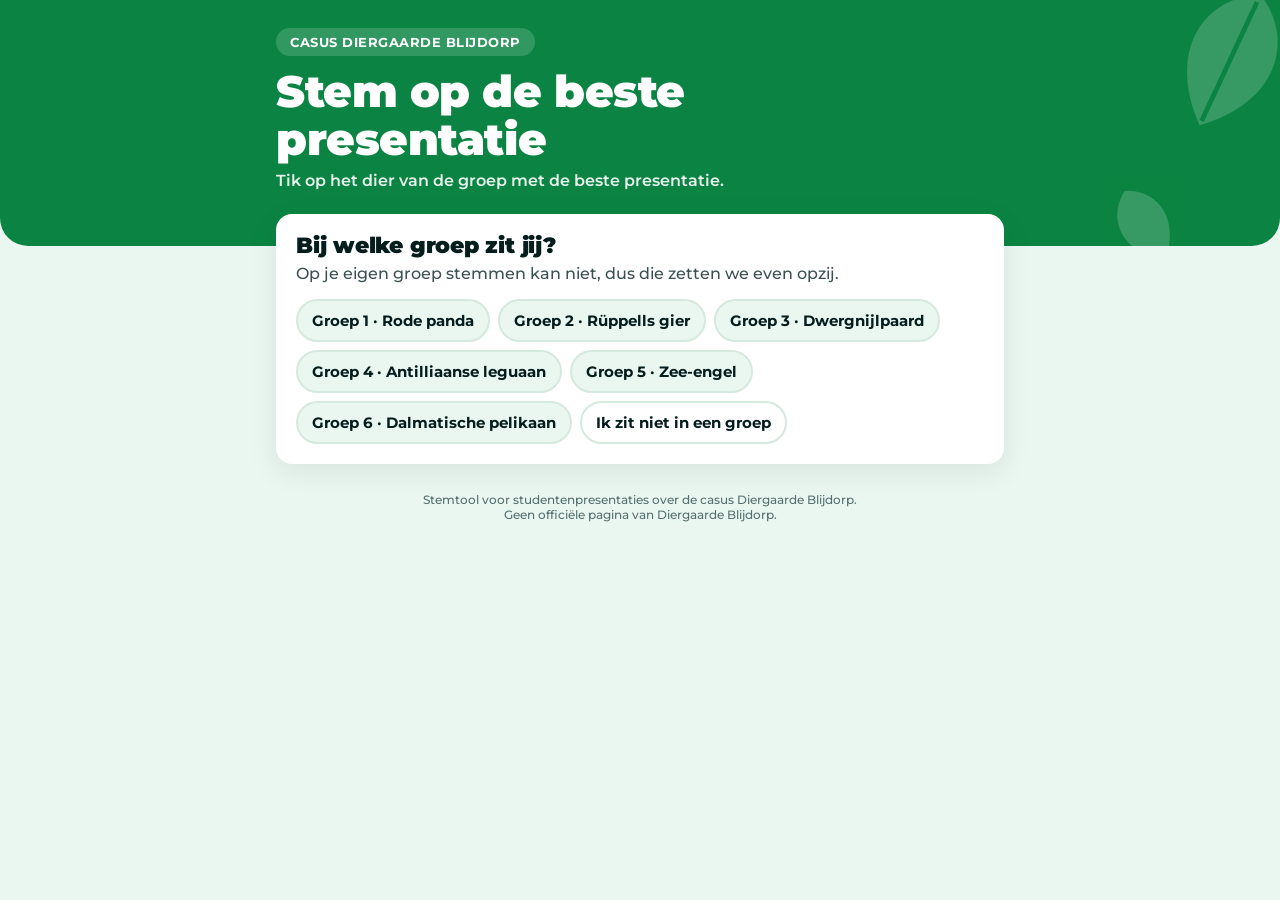
<file: index.html>
<!DOCTYPE html>
<html lang="nl">
<head>
<meta charset="utf-8">
<meta name="viewport" content="width=device-width,initial-scale=1,viewport-fit=cover">
<title>Stem op de beste presentatie</title>
<meta name="theme-color" content="#0B8443">
<link rel="preconnect" href="https://fonts.googleapis.com"><link rel="preconnect" href="https://fonts.gstatic.com" crossorigin>
<link href="https://fonts.googleapis.com/css2?family=Montserrat:wght@500;600;700;800;900&display=swap" rel="stylesheet">
<link rel="stylesheet" href="style.css">
<link rel="icon" href="data:image/svg+xml,<svg xmlns='http://www.w3.org/2000/svg' viewBox='0 0 100 100'><text y='.9em' font-size='90'>🌿</text></svg>">
</head>
<body>
<header class="kop">
  <svg class="blad" style="width:160px;right:-30px;top:-20px;transform:rotate(25deg)" viewBox="0 0 100 100"><path d="M50 5 C80 20 90 60 50 95 C10 60 20 20 50 5Z"/><path d="M50 10 L50 92" stroke="#0B8443" stroke-width="3"/></svg>
  <svg class="blad" style="width:90px;right:90px;bottom:-25px;transform:rotate(-30deg)" viewBox="0 0 100 100"><path d="M50 5 C80 20 90 60 50 95 C10 60 20 20 50 5Z"/></svg>
  <div class="wrap">
    <span class="label" id="subtitel"></span>
    <h1 id="titel"></h1>
    <p>Tik op het dier van de groep met de beste presentatie.</p>
  </div>
</header>

<main class="wrap">
  <!-- Stap 1: eigen groep -->
  <section class="paneel" id="stap-eigen">
    <h2>Bij welke groep zit jij?</h2>
    <p class="hint">Op je eigen groep stemmen kan niet, dus die zetten we even opzij.</p>
    <div class="chips" id="eigen-chips"></div>
  </section>

  <!-- Stap 2: stemmen -->
  <section class="paneel verborgen" id="stap-stem">
    <h2>Wie gaf de beste presentatie?</h2>
    <p class="hint" id="stem-hint">Kies één groep.</p>
    <div class="kaarten" id="kaarten"></div>
    <div id="fout" class="melding fout verborgen"></div>
    <div class="balk">
      <button class="knop" id="stemknop" disabled>Kies een dier</button>
    </div>
    <button class="link" id="terug">← Andere eigen groep kiezen</button>
  </section>

  <!-- Klaar -->
  <section class="paneel klaar verborgen" id="stap-klaar">
    <div id="klaar-dier"></div>
    <h2>Bedankt voor je stem!</h2>
    <p id="klaar-tekst"></p>
    <p class="hint" style="margin-top:14px">De uitslag zie je straks op het grote scherm.</p>
  </section>

  <div id="config-fout" class="melding fout verborgen" style="margin-top:16px">
    De stemtool is nog niet gekoppeld aan Firebase. Vul <b>config.js</b> in, of open de pagina met <b>?demo</b> om te testen.
  </div>
</main>

<footer class="voet">Stemtool voor studentenpresentaties over de casus Diergaarde Blijdorp.<br>Geen officiële pagina van Diergaarde Blijdorp.</footer>

<script src="config.js"></script>
<script src="animals.js"></script>
<script type="module">
import { stem, demo, geconfigureerd } from "./db.js";
const C = window.STEM_CONFIG, SVG = window.DIEREN_SVG;
const $ = id => document.getElementById(id);
$("titel").textContent = C.titel; $("subtitel").textContent = C.subtitel + (demo ? " · DEMO" : "");

const opslag = {
  get(k){ try { return localStorage.getItem(k); } catch { return null; } },
  set(k,v){ try { localStorage.setItem(k,v); } catch {} }
};
const SLEUTEL = "stemtool-blijdorp-" + (demo ? "demo" : (C.firebase.projectId || ""));
function nieuweId(){
  if (crypto.randomUUID) return crypto.randomUUID();
  return "xxxxxxxx-xxxx-4xxx-yxxx-xxxxxxxxxxxx".replace(/[xy]/g,c=>{const r=Math.random()*16|0;return (c==="x"?r:(r&3|8)).toString(16);});
}
if (new URLSearchParams(location.search).has("opnieuw")) { try { localStorage.removeItem(SLEUTEL + "-id"); localStorage.removeItem(SLEUTEL + "-gestemd"); } catch {} history.replaceState(null, "", location.pathname + (demo ? "?demo" : "")); }
let voterId = opslag.get(SLEUTEL + "-id"); if (!voterId) { voterId = nieuweId(); opslag.set(SLEUTEL + "-id", voterId); }

let eigen = 0, gekozen = null;
const groep = id => C.groepen.find(g => g.id === id);

function toon(stap){ ["stap-eigen","stap-stem","stap-klaar"].forEach(s => $(s).classList.toggle("verborgen", s !== stap)); window.scrollTo({top:0}); }

function toonKlaar(id){
  const g = groep(id);
  $("klaar-dier").innerHTML = SVG[id] || "";
  $("klaar-tekst").textContent = g ? `Je stemde op ${g.groep}: ${g.dier}.` : "";
  toon("stap-klaar");
}

// Al gestemd op deze telefoon?
const eerder = parseInt(opslag.get(SLEUTEL + "-gestemd"), 10);
if (!demo && !geconfigureerd) { $("config-fout").classList.remove("verborgen"); }

// Stap 1
const chips = $("eigen-chips");
C.groepen.forEach(g => {
  const b = document.createElement("button");
  b.className = "chip"; b.textContent = `${g.groep} · ${g.dier}`;
  b.onclick = () => { eigen = g.id; bouwKaarten(); toon("stap-stem"); };
  chips.appendChild(b);
});
const geen = document.createElement("button");
geen.className = "chip geen"; geen.textContent = "Ik zit niet in een groep";
geen.onclick = () => { eigen = 0; bouwKaarten(); toon("stap-stem"); };
chips.appendChild(geen);

// Stap 2
function bouwKaarten(){
  gekozen = null; updateKnop();
  $("fout").classList.add("verborgen");
  const k = $("kaarten"); k.innerHTML = "";
  C.groepen.forEach(g => {
    const b = document.createElement("button");
    b.className = "kaart"; b.dataset.id = g.id;
    b.innerHTML = (SVG[g.id] || "") +
      `<span class="groep" style="background:${g.kleur}"></span><h3></h3><p></p>` +
      (g.id === eigen ? `<span class="eigen">Jouw groep</span>` : "");
    b.querySelector(".groep").textContent = g.groep;
    b.querySelector("h3").textContent = g.dier;
    b.querySelector("p").textContent = g.weetje;
    if (g.id === eigen) b.disabled = true;
    b.onclick = () => { gekozen = g.id; [...k.children].forEach(c => c.classList.toggle("gekozen", +c.dataset.id === g.id)); updateKnop(); };
    k.appendChild(b);
  });
  $("terug").classList.toggle("verborgen", !C.vraagEigenGroep);
}
function updateKnop(){
  const b = $("stemknop");
  if (!gekozen) { b.disabled = true; b.textContent = "Kies een dier"; return; }
  b.disabled = false; b.textContent = `Stem op ${groep(gekozen).dier}`;
}
$("terug").onclick = () => toon("stap-eigen");

$("stemknop").onclick = async () => {
  if (!gekozen) return;
  if (!demo && !geconfigureerd) { $("config-fout").classList.remove("verborgen"); return; }
  const b = $("stemknop"); b.disabled = true; b.textContent = "Bezig met stemmen…";
  $("fout").classList.add("verborgen");
  try {
    await stem(voterId, gekozen, eigen);
    opslag.set(SLEUTEL + "-gestemd", String(gekozen));
    toonKlaar(gekozen);
  } catch (e) {
    const f = $("fout"); f.classList.remove("verborgen");
    if (e.code === "permission-denied") f.textContent = "Je stem is niet opgeslagen. Waarschijnlijk heb je vanaf deze telefoon al gestemd.";
    else if (e.code === "timeout") f.textContent = "Het duurt erg lang. Controleer je internetverbinding en probeer het opnieuw.";
    else f.textContent = "Er ging iets mis bij het stemmen. Probeer het nog een keer.";
    updateKnop();
  }
};

// Start
if (eerder) toonKlaar(eerder);
else if (C.vraagEigenGroep) toon("stap-eigen");
else { eigen = 0; bouwKaarten(); toon("stap-stem"); }
</script>
</body>
</html>
</file>
<file: style.css>
:root{
  --groen:#33AF6D; --groen-donker:#0B8443; --nacht:#051D1D; --mint:#EAF7F0;
  --oranje:#DF5200; --blauw:#0072BD; --wit:#fff; --radius:16px;
}
*{box-sizing:border-box;margin:0;padding:0}
html,body{background:var(--mint);color:var(--nacht);font-family:Montserrat,system-ui,sans-serif;-webkit-font-smoothing:antialiased}
button{font-family:inherit;cursor:pointer}
h1,h2,h3{font-weight:900;line-height:1.08;letter-spacing:-.01em}

/* Kopbalk met bladeren */
.kop{position:relative;overflow:hidden;background:var(--groen-donker);color:#fff;padding:28px 20px 56px;border-radius:0 0 28px 28px}
.kop .label{display:inline-block;background:rgba(255,255,255,.16);border-radius:9999px;padding:6px 14px;font-weight:700;font-size:13px;letter-spacing:.04em;text-transform:uppercase}
.kop h1{font-size:clamp(28px,7vw,44px);margin-top:12px;max-width:16ch;position:relative;z-index:1}
.kop p{margin-top:8px;font-weight:600;opacity:.9;position:relative;z-index:1}
.blad{position:absolute;opacity:.18;fill:#fff;pointer-events:none}

.wrap{max-width:760px;margin:0 auto;padding:0 16px}
.paneel{background:#fff;border-radius:var(--radius);padding:20px;margin-top:-32px;position:relative;box-shadow:0 8px 30px rgba(5,29,29,.08)}
.paneel h2{font-size:22px}
.paneel .hint{margin-top:6px;font-weight:500;color:#3b5050}

.chips{display:flex;flex-wrap:wrap;gap:8px;margin-top:16px}
.chip{border:2px solid #d6e9de;background:var(--mint);border-radius:9999px;padding:10px 14px;font-weight:700;font-size:15px;color:var(--nacht)}
.chip.geen{background:#fff}
.chip:active{transform:scale(.97)}

.kaarten{display:grid;grid-template-columns:repeat(2,1fr);gap:12px;margin-top:16px}
@media(min-width:640px){.kaarten{grid-template-columns:repeat(3,1fr)}}
.kaart{position:relative;text-align:left;background:#fff;border:3px solid transparent;border-radius:var(--radius);padding:12px;box-shadow:0 2px 10px rgba(5,29,29,.07);transition:transform .15s,border-color .15s,box-shadow .15s;color:var(--nacht)}
.kaart svg{width:100%;height:auto;display:block;max-width:150px;margin:0 auto}
.kaart .groep{display:inline-block;margin-top:8px;font-size:12px;font-weight:800;color:#fff;border-radius:9999px;padding:3px 10px}
.kaart h3{font-size:17px;margin-top:6px}
.kaart p{font-size:13px;font-weight:500;color:#3b5050;margin-top:4px;line-height:1.35}
.kaart.gekozen{border-color:var(--oranje);transform:translateY(-2px);box-shadow:0 10px 24px rgba(223,82,0,.22)}
.kaart.gekozen::after{content:"✓";position:absolute;top:8px;right:8px;width:30px;height:30px;border-radius:50%;background:var(--oranje);color:#fff;font-weight:900;display:grid;place-items:center}
.kaart[disabled]{opacity:.38;filter:grayscale(.8);cursor:not-allowed}
.kaart .eigen{position:absolute;top:8px;left:8px;background:var(--nacht);color:#fff;font-size:11px;font-weight:800;border-radius:9999px;padding:3px 8px}

.balk{position:sticky;bottom:0;padding:12px 0 calc(12px + env(safe-area-inset-bottom));background:linear-gradient(rgba(255,255,255,0),#fff 40%);margin-top:16px}
.knop{display:block;width:100%;border:0;border-radius:9999px;background:var(--oranje);color:#fff;font-weight:800;font-size:18px;padding:16px 20px}
.knop[disabled]{background:#9db3a8}
.knop.licht{background:#fff;color:var(--nacht);border:2px solid #d6e9de;font-size:15px;padding:12px}
.link{background:none;border:0;color:var(--groen-donker);font-weight:700;text-decoration:underline;margin-top:12px;font-size:14px}

.klaar{text-align:center;padding:28px 20px}
.klaar svg{width:160px;height:160px;margin:0 auto 12px;display:block}
.klaar h2{font-size:28px}
.klaar p{margin-top:8px;font-weight:600}
.melding{margin-top:12px;border-radius:12px;padding:12px 14px;font-weight:600;font-size:14px}
.melding.fout{background:#fde7da;color:#7a2a10}
.melding.info{background:var(--mint);color:var(--nacht)}

.voet{text-align:center;font-size:12px;color:#557070;padding:28px 16px 36px;font-weight:500}
.verborgen{display:none!important}
</file>
